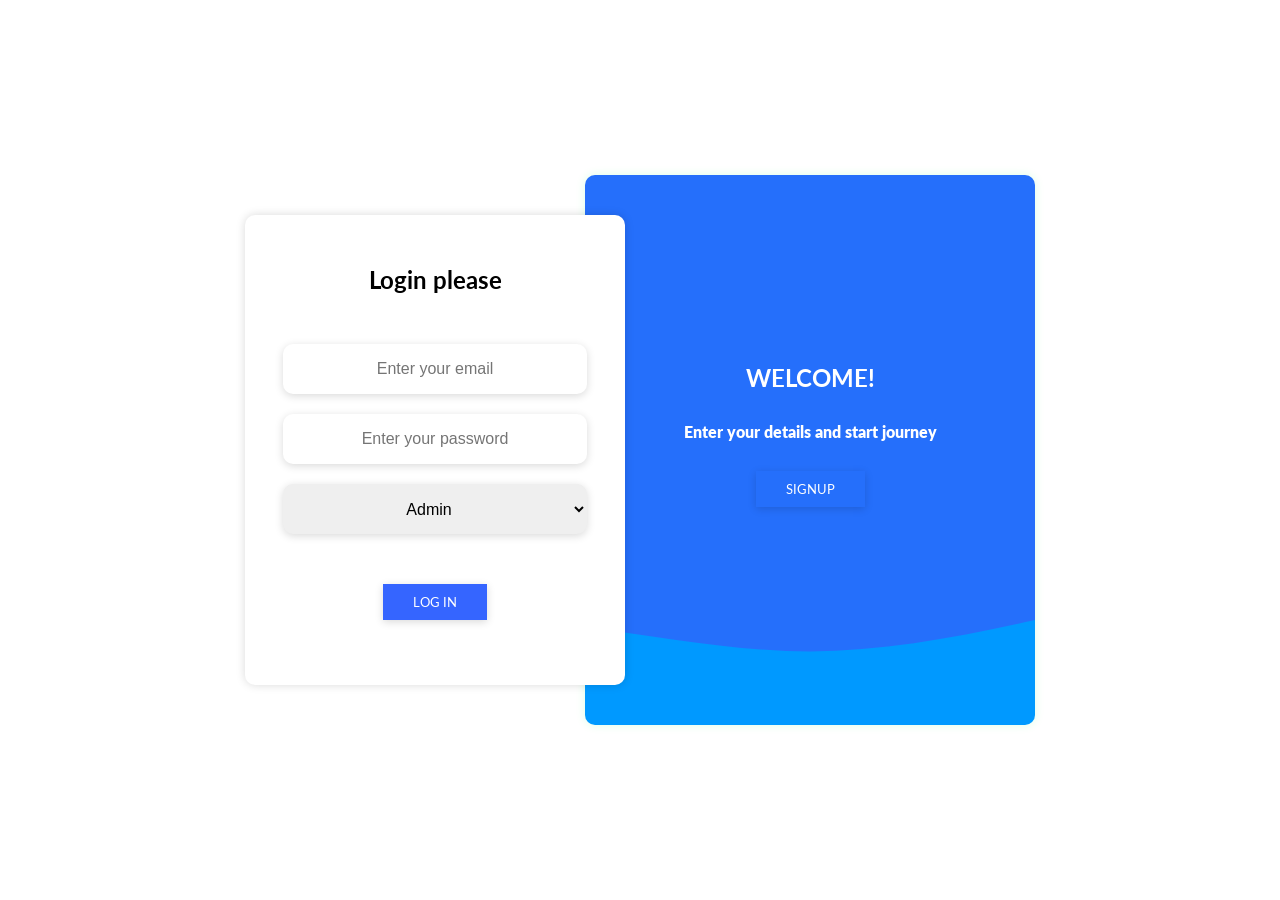
<file: frontend/html/dashboard.html>
<!doctype html>
<html lang="en">

<head>
    <meta charset="UTF-8">
    <meta name="viewport"
        content="width=device-width, user-scalable=no, initial-scale=1.0, maximum-scale=1.0, minimum-scale=1.0">
    <meta http-equiv="X-UA-Compatible" content="ie=edge">
    <title>University Dashboard</title>
    <link rel="stylesheet" href="../css/dashboard.css">
    <link rel="stylesheet" href="../css/messages.css">
    <link rel="stylesheet" href="../css/footer.css">
</head>

<body>

    <header>

        <nav>

            <div class="warp">

                <div class="header-name">University Dashboard</div>

                <div class="link">

                    <ul>
                        <li><a href="#home">Home</a></li>
                        <li><a href="#FAQ">FAQ</a></li>
                        <li><a href="#contect">Contect</a></li>
                    </ul>

                </div>
            </div>

        </nav>

    </header>

    <main>

        <section id="home">

            <div class="warp">

                <div class="prefrence">What would you like to Create ?</div>

                <div class="hero-links">

                    <div class="student"><a href="#students">Student</a></div>
                    <div class="faculty"><a href="#faculty">Faculty</a></div>
                    <div class="course"><a href="#course">Course</a></div>
                    <div class="enrollment"><a href="#enrollment">Enrollment</a></div>

                </div>

            </div>

        </section>



        <div class="warp-color">

            <section id="students">

                <div class="warp">

                    <div class="student-title"> Create Student</div>

                    <div class="student-box">

                        <div class="student-details">
                            <input id="student-name" type="text" placeholder="Name">
                            <input id="student-email" type="email" placeholder="Email">
                            <input id="student-phone-number" type="number" placeholder="Phone Number">

                        </div>

                        <div class="student-btn">

                            <select id="student-gender">
                                <option value="male">Male</option>
                                <option value="female">Female</option>
                            </select>

                            <button id="createStudentBtn" type="button">Create Student</button>
                        </div>

                    </div>

                </div>

            </section>


            <section id="faculty">

                <div class="warp">

                    <div class="faculty-title"> Create Faculty</div>

                    <div class="faculty-box">

                        <div class="faculty-details">

                            <input id="faculty-name" type="text" placeholder="Name">
                            <input id="faculty-email" type="email" placeholder="Email">
                            <input id="faculty-phone-number" type="number" placeholder="Phone Number">

                        </div>

                        <div class="faculty-btn">

                            <select id="faculty-gender">
                                <option value="male">Male</option>
                                <option value="female">Female</option>
                            </select>

                            <button id="createFacultyBtn" type="button">Create Faculty</button>
                        </div>

                    </div>

                </div>

            </section>


            <section id="course">

                <div class="warp">

                    <div class="course-title"> Create Course</div>

                    <div class="course-box">

                        <div class="course-details">

                            <input id="course-name" type="text" placeholder="Course Name">

                        </div>

                        <div class="faculty-btn">
                            <button id="createCourseBtn" type="button">Create Course</button>
                        </div>

                    </div>

                </div>

            </section>

            <section id="enrollment">
                <div class="warp">
                    <div class="enrollment-title">Create Enrollment</div>
                    <div class="enrollment-box">
                        <div class="enrollment-details">
                            <input id="enrollment-student-id" type="number" min="1" placeholder="Student ID">
                            <input id="enrollment-course-id" type="number" min="1" placeholder="Course ID">
                        </div>
                        <div class="enrollment-btn">
                            <button id="enrollBtn" type="button">Create Enrollment</button>
                        </div>
                    </div>
                </div>
            </section>

            <div class="border-bottom"></div>


        </div>

    </main>

    <footer id="contect">

        <div class="warp">

            <div class="about-container">

                <div class="about-links">

                    <div class="about-column">
                        <h2>Main</h2>
                        <a href="#home">Home</a>
                        <a href="../html/about.html" target="_blank">About</a>
                    </div>

                    <div class="about-column">
                        <h2>Contect</h2>
                        <a href="https://dhruvcore.com" target="_blank">Site</a>
                        <a href="https://github.com/Dhruv-Cmds/" target="_blank">Github</a>
                        <a href="mailto:pd1900565@gmail.com" class="email-link mono">Email</a>
                    </div>

                </div>>

            </div>

        </div>

        <div class="border-footer"></div>

        <div class="footer-bottom">
            <p>© 2026 University Management</p>
        </div>
        
    </footer>


    <script src="../app.js"></script>
    <p id="message" class="message" hidden aria-live="polite"></p>
</body>

</html>
</file>
<file: frontend/css/dashboard.css>
:root {
    --nav-font: 'Lato', sans-serif;
}

* {
    margin: 0;
    padding: 0;
    box-sizing: border-box;
}

html {
    scroll-behavior: smooth;
}

body {
    background-color: #000000;
}

.warp {
    max-width: 1400px;
    margin: auto;
}

header {
    position: sticky;
    top: 0;
    z-index: 1;
}

.warp-color {
    background-color: #1d1d1d;
    padding-top: 40px;
}

nav {
    background-color: #353535;
    backdrop-filter: blur(10px);
    border-bottom: 1px solid rgb(129, 129, 129);
}

nav .warp {

    display: flex;
    align-items: center;
    justify-content: space-between;
    height: 40px;
    margin-top: 0;
}

.header-name {

    font-family: var(--nav-font), serif;
    font-weight: 700;
    font-size: 25px;

    color: white;
}

.link {

    font-family: var(--nav-font), serif;
    font-weight: 200;

    display: flex;
    align-items: center;
    gap: 32px;
}

.link ul {

    display: flex;
    gap: 20px;
    list-style: none;

}

.link ul a {

    color: white;
    text-decoration: none;
}

.link a:hover {

    color: red;
    transition: 200ms;
}

.prefrence {

    font-family: var(--nav-font), serif;
    font-size: 20px;
    font-weight: 600;

    margin-top: 20px;
    text-align: center;
    color: #ffffff;
}

.hero-links {

    display: flex;
    gap: 20px;
    justify-content: center;

    margin-top: 10px;
    margin-bottom: 100px;
}

.hero-links a {

    color: red;

    font-family: var(--nav-font), serif;
    text-decoration: none;
    font-size: 15px;
    font-weight: 400;
}

.hero-links a:hover {

    color: rgb(211, 0, 0);
    transition: 200ms;
}

.student-box {

    margin-top: 20px;

    display: flex;
    justify-content: center;
    align-items: center;
    flex-direction: column;

    height: 200px;

    border-radius: 10px;
    background-color: #121212;
}

.student-title {

    display: flex;
    justify-content: center;

    font-family: poppins, sans-serif;
    font-size: 30px;
    font-weight: 800;

    text-decoration: none;

    color: #ffffff;
}

.student-details input {

    background: transparent;

    border: 2px solid #000000;
    border-radius: 7px;

    margin: 0 20px;
    padding: 10px 50px;
    text-align: center;

    font-weight: 400;
    font-size: 20px;
    font-family: var(--nav-font), serif;

    color: #ffffff;

    transition: background-color 0.3s ease, transform 0.3s ease;
}

.student-details input:hover {

    border: none;
    box-shadow: 0 0 30px rgb(128 52 216);

    background-color: #d5d5d5;
    color: #000000;

    font-family: var(--nav-font), serif;
    font-weight: 600;

    transform: translateY(-3px) scale(1.1);
    transition: 300ms;
}

.student-btn {

    display: flex;
    justify-content: center;
    align-items: center;

    margin-top: 40px;
    gap: 50px;

}

.student-btn button {

    padding: 10px 8px;
    text-align: center;

    border: 2px solid #000000;
    border-radius: 4px;

    background-color: transparent;

    font-weight: 400;
    font-size: 19px;
    font-family: var(--nav-font), serif;

    color: #7c7c7c;

    transition: background-color 0.3s ease, transform 0.3s ease;
}

.student-btn button:hover {

    border: none;
    box-shadow: 0 0 30px rgb(128 52 216);

    background-color: #d5d5d5;
    color: #000000;

    font-family: var(--nav-font), serif;
    font-weight: 600;

    transform: translateY(-3px) scale(1.1);
    transition: 300ms;
}

#student-gender {

    padding: 10px 20px;
    text-align: center;

    border: 2px solid #000000;
    border-radius: 4px;

    background-color: transparent;

    font-weight: 400;
    font-size: 20px;
    font-family: var(--nav-font), serif;

    color: #7c7c7c;

    transition: background-color 0.3s ease, transform 0.3s ease;
}

#student-gender:hover {

    border: none;
    box-shadow: 0 0 30px rgb(128 52 216);

    background-color: #d5d5d5;
    color: #000000;

    font-family: var(--nav-font), serif;
    font-weight: 600;

    transform: translateY(-3px) scale(1.1);
    transition: 300ms;
}


/*---------------------------------------------------------------------------------------------------------*/


.faculty-title {

    display: flex;
    justify-content: center;

    font-family: poppins, sans-serif;
    font-size: 30px;
    font-weight: 800;

    text-decoration: none;

    margin-top: 100px;
    color: #ffffff;
}

.faculty-box {

    margin-top: 20px;

    display: flex;
    justify-content: center;
    align-items: center;
    flex-direction: column;

    height: 200px;

    border-radius: 10px;
    background-color: #121212;
}

.faculty-details input {

    background: transparent;

    border: 2px solid #000000;
    border-radius: 7px;

    margin: 0 20px;
    padding: 10px 50px;
    text-align: center;

    font-weight: 400;
    font-size: 20px;
    font-family: var(--nav-font), serif;

    color: #ffffff;

    transition: background-color 0.3s ease, transform 0.3s ease;
}

.faculty-details input:hover {

    border: none;
    box-shadow: 0 0 30px rgb(128 52 216);

    background-color: #d5d5d5;
    color: #000000;

    font-family: var(--nav-font), serif;
    font-weight: 600;

    transform: translateY(-3px) scale(1.1);
    transition: 300ms;
}

.faculty-btn {

    display: flex;
    justify-content: center;
    align-items: center;

    margin-top: 40px;
    gap: 50px;

}

.faculty-btn button {

    padding: 10px 8px;
    text-align: center;

    border: 2px solid #000000;
    border-radius: 4px;

    background-color: transparent;

    font-weight: 400;
    font-size: 19px;
    font-family: var(--nav-font), serif;

    color: #7c7c7c;

    transition: background-color 0.3s ease, transform 0.3s ease;
}

.faculty-btn button:hover {

    border: none;
    box-shadow: 0 0 30px rgb(128 52 216);

    background-color: #d5d5d5;
    color: #000000;

    font-family: var(--nav-font), serif;
    font-weight: 600;

    transform: translateY(-3px) scale(1.1);
    transition: 300ms;
}

#faculty-gender {

    padding: 10px 20px;
    text-align: center;

    border: 2px solid #000000;
    border-radius: 4px;

    background-color: transparent;

    font-weight: 400;
    font-size: 20px;
    font-family: var(--nav-font), serif;

    color: #7c7c7c;

    transition: background-color 0.3s ease, transform 0.3s ease;
}

#faculty-gender:hover {

    border: none;
    box-shadow: 0 0 30px rgb(128 52 216);

    background-color: #d5d5d5;
    color: #000000;

    font-family: var(--nav-font), serif;
    font-weight: 600;

    transform: translateY(-3px) scale(1.1);
    transition: 300ms;
}


/*--------------------------------------------------------------------------------------------------------*/


.course-title {

    display: flex;
    justify-content: center;

    font-family: poppins, sans-serif;
    font-size: 30px;
    font-weight: 800;

    text-decoration: none;

    margin-top: 100px;
    color: #ffffff;
}

.course-box {

    margin-top: 20px;

    display: flex;
    justify-content: center;
    align-items: center;
    flex-direction: column;

    height: 200px;

    border-radius: 10px;
    background-color: #121212;
}

.course-details input {

    background: transparent;

    border: 2px solid #000000;
    border-radius: 7px;

    margin: 0 20px;
    padding: 10px 50px;
    text-align: center;

    font-weight: 400;
    font-size: 20px;
    font-family: var(--nav-font), serif;

    color: #ffffff;

    transition: background-color 0.3s ease, transform 0.3s ease;
}

.course-details input:hover {

    border: none;
    box-shadow: 0 0 30px rgb(128 52 216);

    background-color: #d5d5d5;
    color: #000000;

    font-family: var(--nav-font), serif;
    font-weight: 600;

    transform: translateY(-3px) scale(1.1);
    transition: 300ms;
}

.course-btn {

    display: flex;
    justify-content: center;
    align-items: center;

    margin-top: 40px;
    gap: 50px;

}

.course-btn button {

    padding: 10px 8px;
    text-align: center;

    border: 2px solid #000000;
    border-radius: 4px;

    background-color: transparent;

    font-weight: 400;
    font-size: 19px;
    font-family: var(--nav-font), serif;

    color: #7c7c7c;

    transition: background-color 0.3s ease, transform 0.3s ease;
}

.course-btn button:hover {

    border: none;
    box-shadow: 0 0 30px rgb(128 52 216);

    background-color: #d5d5d5;
    color: #000000;

    font-family: var(--nav-font), serif;
    font-weight: 600;

    transform: translateY(-3px) scale(1.1);
    transition: 300ms;
}

#course-gender {

    padding: 10px 20px;
    text-align: center;

    border: 2px solid #000000;
    border-radius: 4px;

    background-color: transparent;

    font-weight: 400;
    font-size: 20px;
    font-family: var(--nav-font), serif;

    color: #7c7c7c;

    transition: background-color 0.3s ease, transform 0.3s ease;
}

#course-gender:hover {

    border: none;
    box-shadow: 0 0 30px rgb(128 52 216);

    background-color: #d5d5d5;
    color: #000000;

    font-family: var(--nav-font), serif;
    font-weight: 600;

    transform: translateY(-3px) scale(1.1);
    transition: 300ms;
}



/*---------------------------------------------------------------------------------------------------------*/


.enrollment-title {

    display: flex;
    justify-content: center;

    font-family: poppins, sans-serif;
    font-size: 30px;
    font-weight: 800;

    text-decoration: none;

    margin-top: 100px;
    color: #ffffff;
}

.enrollment-box {

    margin-top: 20px;

    display: flex;
    justify-content: center;
    align-items: center;
    flex-direction: column;

    height: 200px;

    border-radius: 10px;
    background-color: #121212;
}

.enrollment-details input {

    background: transparent;

    border: 2px solid #000000;
    border-radius: 7px;

    margin: 0 20px;
    padding: 10px 50px;
    text-align: center;

    font-weight: 400;
    font-size: 20px;
    font-family: var(--nav-font), serif;

    color: #ffffff;

    transition: background-color 0.3s ease, transform 0.3s ease;
}

.enrollment-details input:hover {

    border: none;
    box-shadow: 0 0 30px rgb(128 52 216);

    background-color: #d5d5d5;
    color: #000000;

    font-family: var(--nav-font), serif;
    font-weight: 600;

    transform: translateY(-3px) scale(1.1);
    transition: 300ms;
}

.enrollment-btn {

    display: flex;
    justify-content: center;
    align-items: center;

    margin-top: 40px;
    gap: 50px;

}

.enrollment-btn button {

    padding: 10px 8px;
    text-align: center;

    border: 2px solid #000000;
    border-radius: 4px;

    background-color: transparent;

    font-weight: 400;
    font-size: 19px;
    font-family: var(--nav-font), serif;

    color: #7c7c7c;

    transition: background-color 0.3s ease, transform 0.3s ease;
}

.enrollment-btn button:hover {

    border: none;
    box-shadow: 0 0 30px rgb(128 52 216);

    background-color: #d5d5d5;
    color: #000000;

    font-family: var(--nav-font), serif;
    font-weight: 600;

    transform: translateY(-3px) scale(1.1);
    transition: 300ms;
}
</file>
<file: frontend/css/messages.css>
.message {
    margin: 12px auto;
    max-width: 700px;
    padding: 10px 14px;
    border-radius: 6px;
    background: #d1fae5;
    color: #065f46;
    text-align: center;
    font-family: Arial, sans-serif;
}

.message.error {
    background: #fee2e2;
    color: #991b1b;
}
</file>
<file: frontend/css/footer.css>
/* --------------------------------------------------------------------------------------------------------*/

.border-bottom {

    margin: 0 50px;
    margin-top: 120px;
    border-bottom: 1px solid rgb(116, 115, 115);
}

/* --------------------------------------------------------------------------------------------------------*/

.about-container {

    display: flex;
    justify-content: center;
    align-items: center;
    flex-wrap: wrap;
}

.about-links {
    display: flex;
    gap: 80px;
    flex-wrap: wrap;
}

.about-column h2 {

    padding: 20px 0;

    margin-top: 18px;

    color: #fff;
    font-family: poppins, sans-serif;
    font-weight: 700;
}

.about-column a {

    margin-bottom: 14px;

    display: block;
    text-decoration: none;

    color: #b3b3b3;
    font-family: poppins, sans-serif;
    font-size: 20px;
    font-weight: 400;

    transition: .3s;
}

.about-column a:hover {
    color: #f70000;
}

/* --------------------------------------------------------------------------------------------------------*/

.border-footer {

    margin: 0 50px;
    border-bottom: 1px solid rgb(116, 115, 115);
}

/* --------------------------------------------------------------------------------------------------------*/

footer {
    background-color: #1d1d1d;
}

.footer-bottom {
    display: flex;
    justify-content: center;
    align-items: center;

}

.footer-bottom p {

    padding: 30px 0;
    color: #ffffff;

    font-family: poppins, sans-serif;
    font-size: 17px;
}
</file>
<file: frontend/css/login.css>
@import url('https://fonts.googleapis.com/css2?family=Lato:ital,wght@0,100;0,300;0,400;0,700;0,900;1,100;1,300;1,400;1,700;1,900&display=swap');

:root {
    --login-card-one:white;
    --login-font: 'Lato', sans-serif;

    --signup-card-two: #256ffb;
    
}

*{
    margin: 0;
    padding: 0;
    box-sizing: border-box;
}

body{
    background-color: #ffffff;
}

.container{
    min-height: 100vh;
    
    display: flex;
    justify-content: center;
    align-items: center;
    
    gap: 0;
    padding: 20px;
}

.box1 {

    width: 420px;
    height: 500px;
    z-index: 2;
    background-color: var(--login-card-one);

    display: flex;
    flex-direction: column;
    align-items: center;

    border-radius: 10px;
    box-shadow: 0 0 10px rgb(0 0 0 / 0.15);

    position: relative;

    transition: background-color 0.3s ease, transform 0.3s ease;
}

.box1:hover{
    transform: scale(1.1);
}

.box1 h2{
    font-family: var(--login-font), serif;
    margin: 50px 0;
}

.box1 .input-colums{
    
    text-align: center;
    width: 80%;
    height: 50px;
    
    border: none;
    border-radius: 10px;
    
    padding: 0 20px;
    margin-bottom: 20px;
    
    box-shadow: 0 2px 8px rgba(0,0,0,.15);

    font-family: poppins, sans-serif;
    font-size: 16px;

    transition: background-color 0.3s ease, transform 0.3s ease;
}

.box1 .input-colums:hover{
    color: red;
    background-color: #000000;
    transform: translateY(-3px) scale(1.1);
    transition: 300ms;
}
    
.box1 .log-in{
    background-color: #3565ff;
    color: white;
    
    font-family: var(--login-font), serif;
    border: none;
    box-shadow: 0 2px 8px rgba(0,0,0,.15);
    
    padding: 10px 30px;
    margin: 30px 0;

    transition: background-color 0.3s ease, transform 0.3s ease;
}

.box1 button:hover{
    color: red;
    background-color: #000000;
    transform: translateY(-3px) scale(1.1);
    transition: 300ms;
}


.box2 {

    background: #256ffb url("../../images/wave.svg") no-repeat center;
    background-size: cover;
    
    width: 500px;
    height: 600px;

    margin-left: -40px;

    display: flex;
    flex-direction: column;
    align-items: center;
    justify-content: center;

    border-radius: 10px;
    box-shadow: 0 0 10px rgb(29 255 93 / 0.15);

    color: white;
    font-weight: 800;
    font-family: var(--login-font), serif;
    
    transition: background-color 0.3s ease, transform 0.3s ease;
}

.box2:hover{
    transform: scale(1.1);
}

.box2 .input-colums{
    text-align: center;
    width: 80%;
    height: 50px;

    border: none;
    border-radius: 10px;

    padding: 0 20px;
    margin-bottom: 20px;

    box-shadow: 0 2px 8px rgba(0,0,0,.15);
    font-size: 16px;
}
    
.box2 p{
    font-family:var(--login-font), serif;
    margin-top: 30px;
}

.box2 .sign-up{
    background: transparent;
    color: white;

    font-family: var(--login-font), serif;
    border: none;
    box-shadow: 0 2px 8px rgba(0,0,0,.15);

    padding: 10px 30px;
    margin: 30px 0;

    transition: background-color 0.3s ease, transform 0.3s ease;
}

.box2 button:hover{
    color: red;
    background-color: #000000;
    transform: translateY(-3px) scale(1.1);
    transition: 300ms;
}

@media (max-width:576px){

    .box1,
    .box2{
        width:95%;
    }

    .box1 h2{
        font-size:28px;
    }

    .input-colums{
        width:90%;
        font-size:15px;
    }

}

@media (max-width: 992px){

    .container{
        flex-direction: column;
        align-items: center;
        gap:20px;
    }

    .box1,
    .box2{
        width:90%;
        max-width:450px;
        height:auto;
        margin:0;
        padding:40px 20px;
    }

}

@media (max-width: 1400px){

    .box1{
        width:380px;
        height:470px;
    }

    .box2{
        width:450px;
        height:550px;
    }

}
</file>
